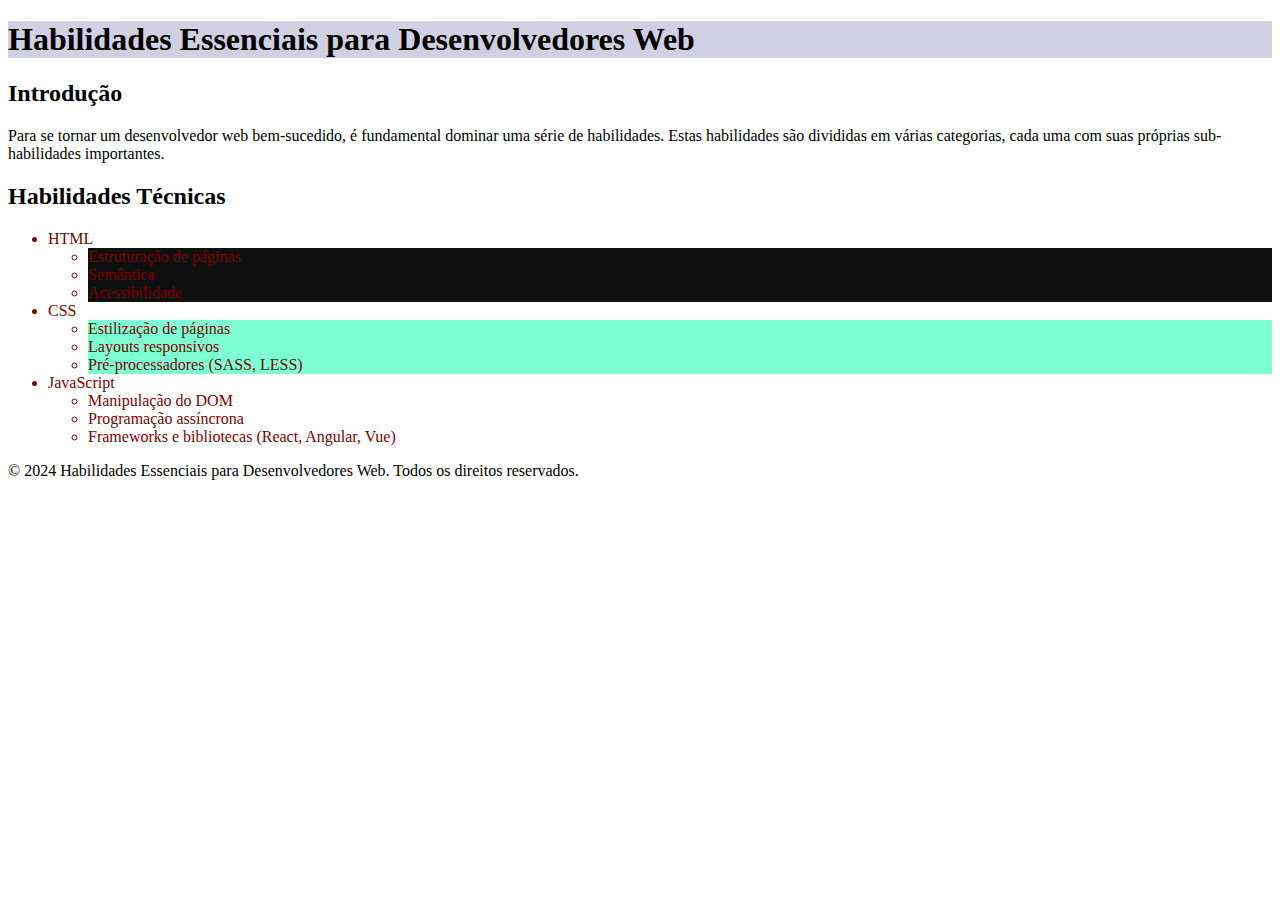
<file: exercicios de css/aula combinadores/index.html>
<!DOCTYPE html>
<html lang="pt-BR">
<head>
    <meta charset="UTF-8">
    <meta name="viewport" content="width=device-width, initial-scale=1.0">
    <title>Habilidades Essenciais para Desenvolvedores Web</title>
    <link rel="stylesheet" href="style.css">
</head>
<body>
    <header>
        <h1>Habilidades Essenciais para Desenvolvedores Web</h1>
    </header>

    <main>
        <section>
            <h2>Introdução</h2>
            <p>Para se tornar um desenvolvedor web bem-sucedido, é fundamental dominar uma série de habilidades. Estas habilidades são divididas em várias categorias, cada uma com suas próprias sub-habilidades importantes.</p>
        </section>

        <section>
            <h2>Habilidades Técnicas</h2>
            <ul>
                <li id="html">HTML
                    <ul>
                        <li>Estruturação de páginas</li>
                        <li>Semântica</li>
                        <li>Acessibilidade</li>
                    </ul>
                </li>
                <li class="css">CSS
                    <ul>
                        <li>Estilização de páginas</li>
                        <li>Layouts responsivos</li>
                        <li>Pré-processadores (SASS, LESS)</li>
                    </ul>
                </li>
                <li>JavaScript
                    <ul>
                        <li>Manipulação do DOM</li>
                        <li>Programação assíncrona</li>
                        <li>Frameworks e bibliotecas (React, Angular, Vue)</li>
                    </ul>
                </li>
            </ul>
        </section>

       
    </main>

    <footer>
        <p>&copy; 2024 Habilidades Essenciais para Desenvolvedores Web. Todos os direitos reservados.</p>
    </footer>
</body>
</html>
</file>
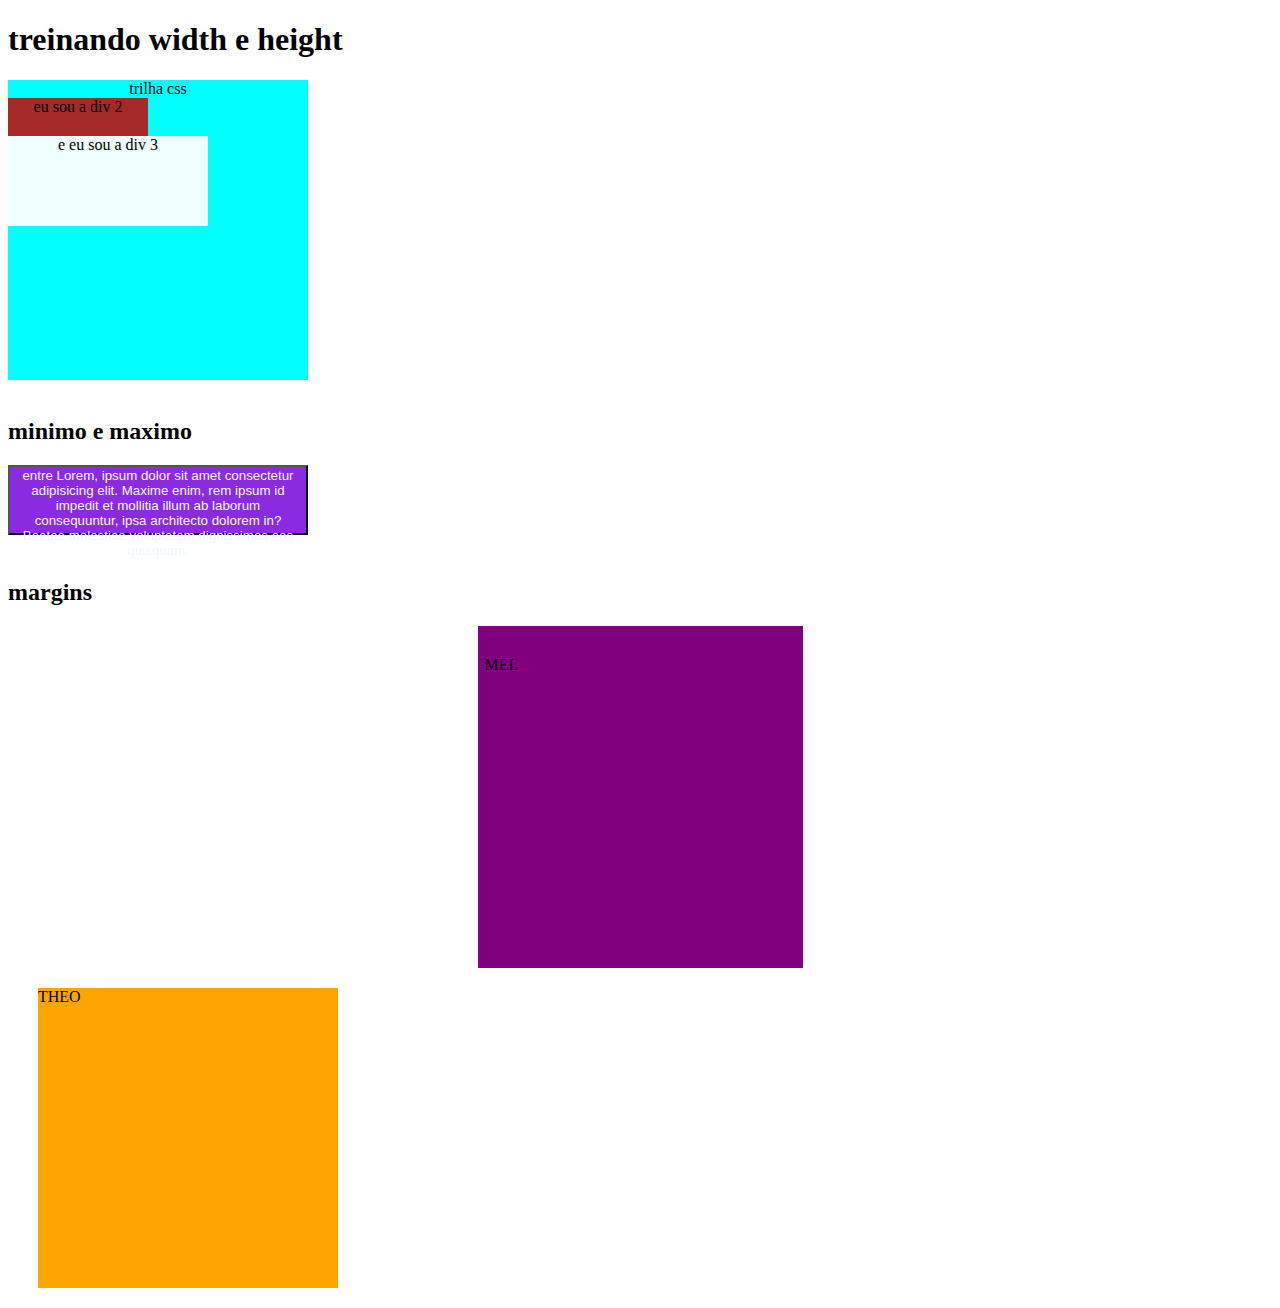
<file: exercicios de css/aula dimensionamento e espasamento/index.html>
<!DOCTYPE html>
<html lang="pt-br">
<head>
    <meta charset="UTF-8">
    <meta name="viewport" content="width=device-width, initial-scale=1.0">
    <title>trilha</title>
    <style>
        #div1 {
            background-color: aqua;
            text-align: center;
            width: 300px;
            height: 300px;
        }

        #div2 {
            background-color: brown;
            align-items: center;
            width: 140px;
            height: auto;
        }
        #div3 {
            background-color: azure;
            width: 200px;
            margin-top: 20px;
            height: 90px;
        }
        button {
            color: aliceblue;
            background-color: blueviolet;
            min-width: 200px;
            min-height: 50px;
            max-width: 300px;
            max-height: 70px;
        }
        main div{
            height: 300px;
            width: 300px;
        }
        #ele {
            background-color: purple;
            margin: auto;
            padding: 30px 18px 12px 7px;
            
        }
        #ela {
            margin-top: 20px;
            margin-left: 30px;
            margin-right: 20px;
            margin-bottom: 20px;
            background-color: orange;
        }
    </style>
</head>
<body>
    <h1>treinando width e height</h1>
    <div id="div1"> trilha css
    <div id ="div2">
        eu sou a div 2
        <div id="div3"> e eu sou a div 3</div>
    </div>
</div>
 <br>

    <h2>minimo e maximo</h2>
    <button> entre Lorem, ipsum dolor sit amet consectetur adipisicing elit. Maxime enim, rem ipsum id impedit et mollitia illum ab laborum consequuntur, ipsa architecto dolorem in? Beatae molestiae voluptatem dignissimos eos quisquam. </button>

   <h2>margins</h2>
   <main>
    <div id="ele">
        MEL
    </div>
    <div id="ela">
         THEO
    </div>
   </main>
</body>
</html>
</file>
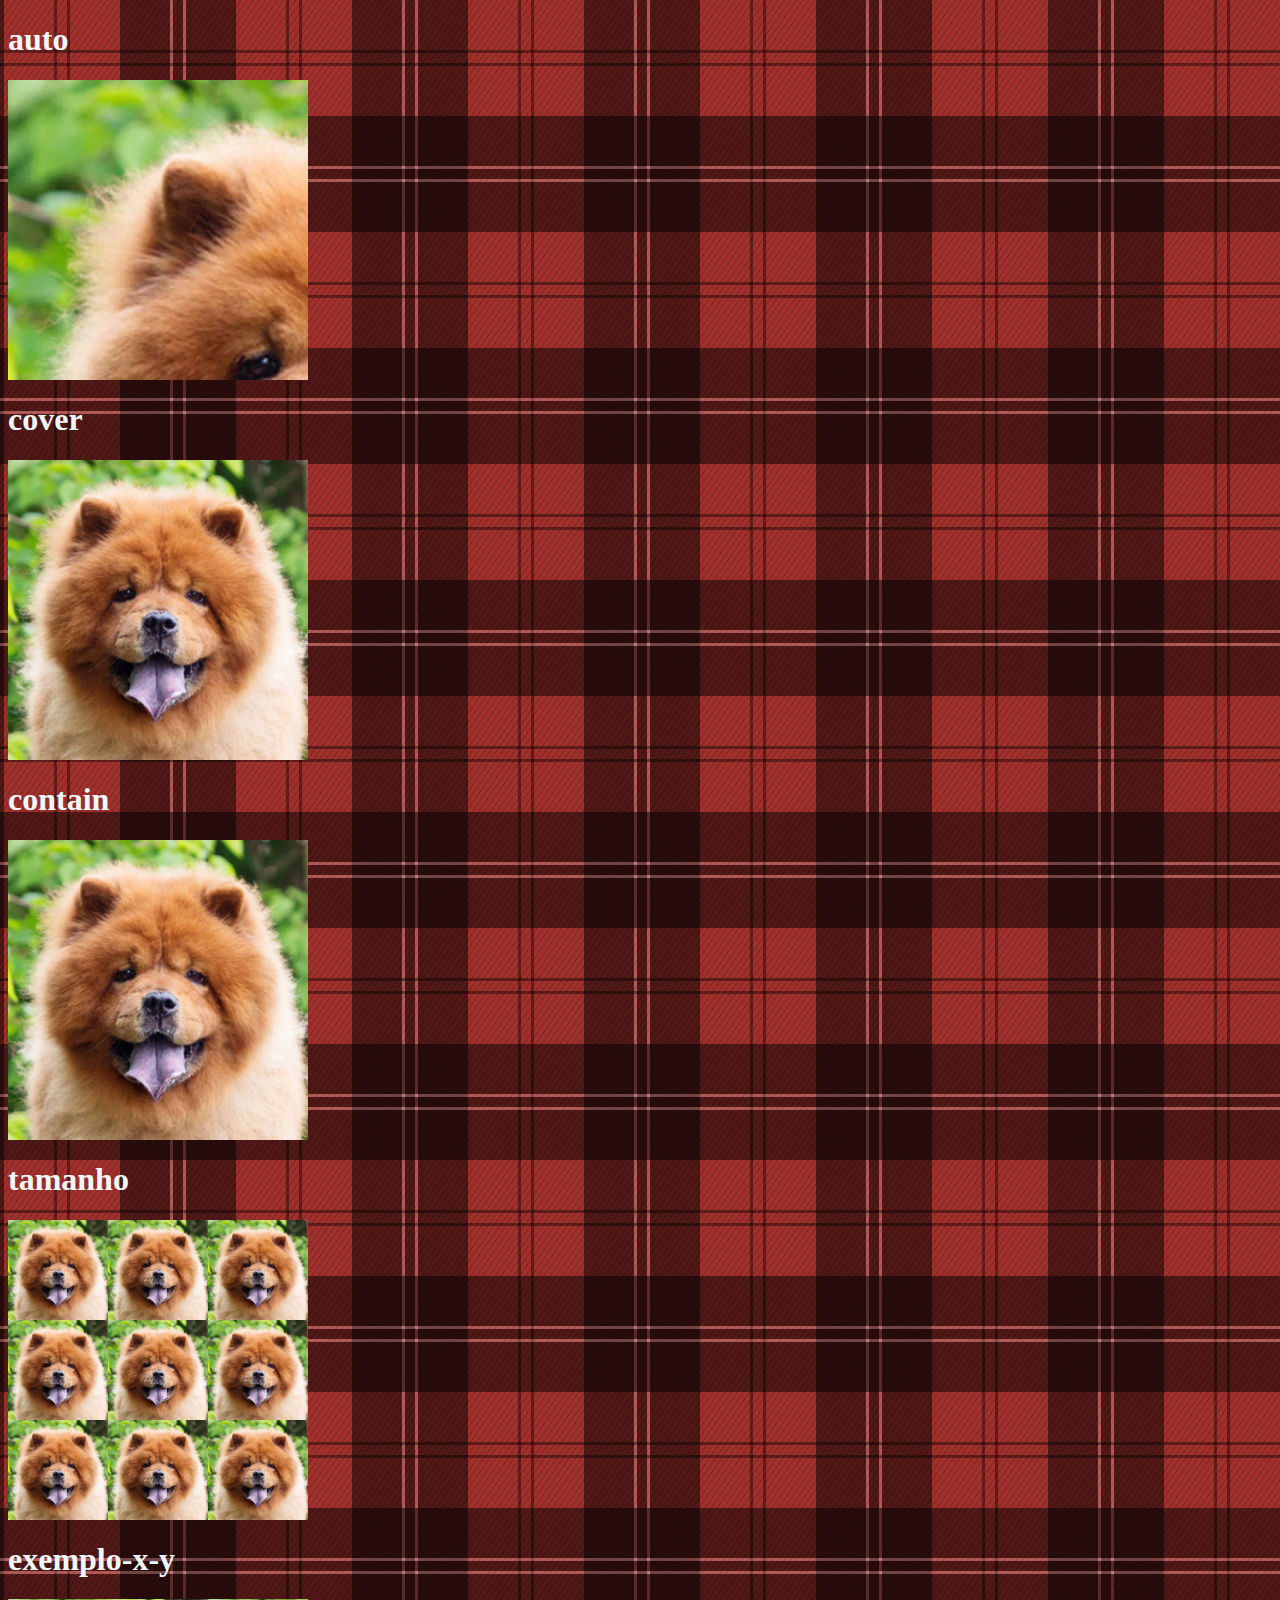
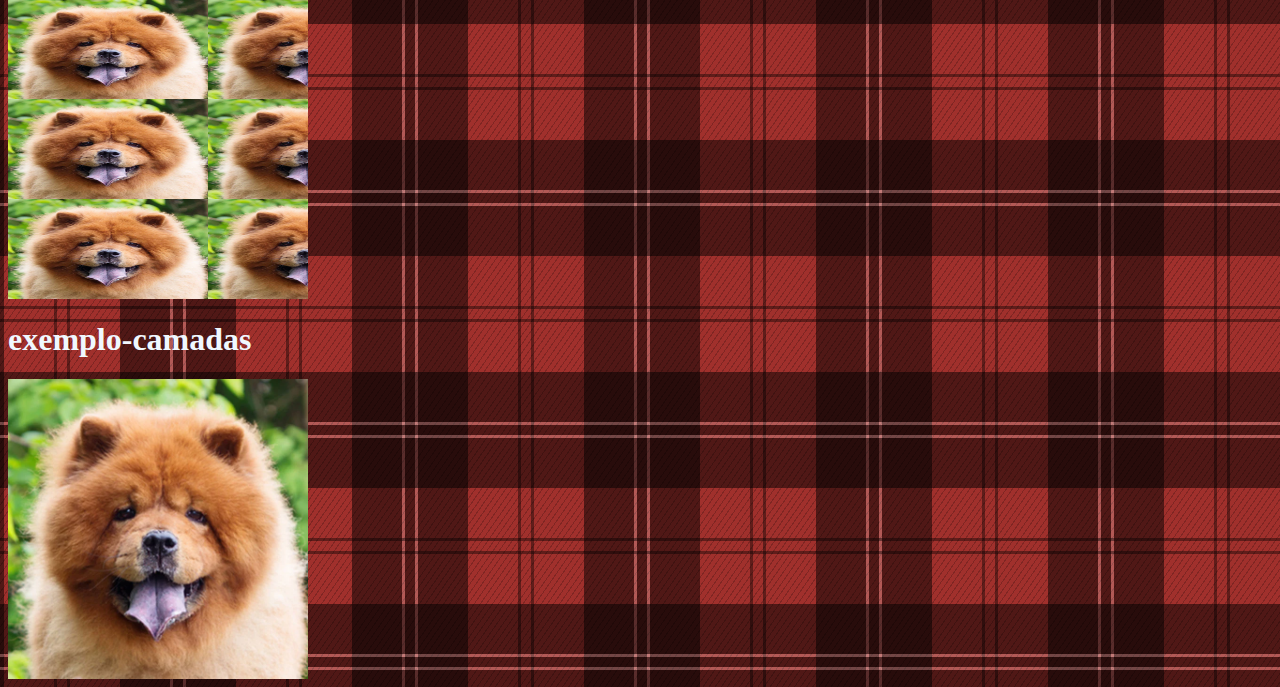
<file: exercicios de css/aula fundo de elementos/index.html>
<!DOCTYPE html>
<html lang="pt-br">
<head>
    <meta charset="UTF-8">
    <meta name="viewport" content="width=device-width, initial-scale=1.0">
    <title>Fundo</title>
     <link rel="stylesheet" href="style.css">
</head>
<body>
    <h1>auto</h1>
    <div id="auto" class="exemplo"> </div>
    <h1>cover</h1>
    <div id="cover" class="exemplo"> </div>
    <h1>contain</h1>
    <div id="contain" class="exemplo"> </div>
    <h1>tamanho</h1>
    <div id="tamanho" class="exemplo"> </div>
    <h1>exemplo-x-y</h1>
    <div id="exemplo-x-y" class="exemplo"> </div>
    <h1>exemplo-camadas</h1>
    <div id="exemplo-camadas" class="exemplo"> </div>
    
</body>
</html>
</file>
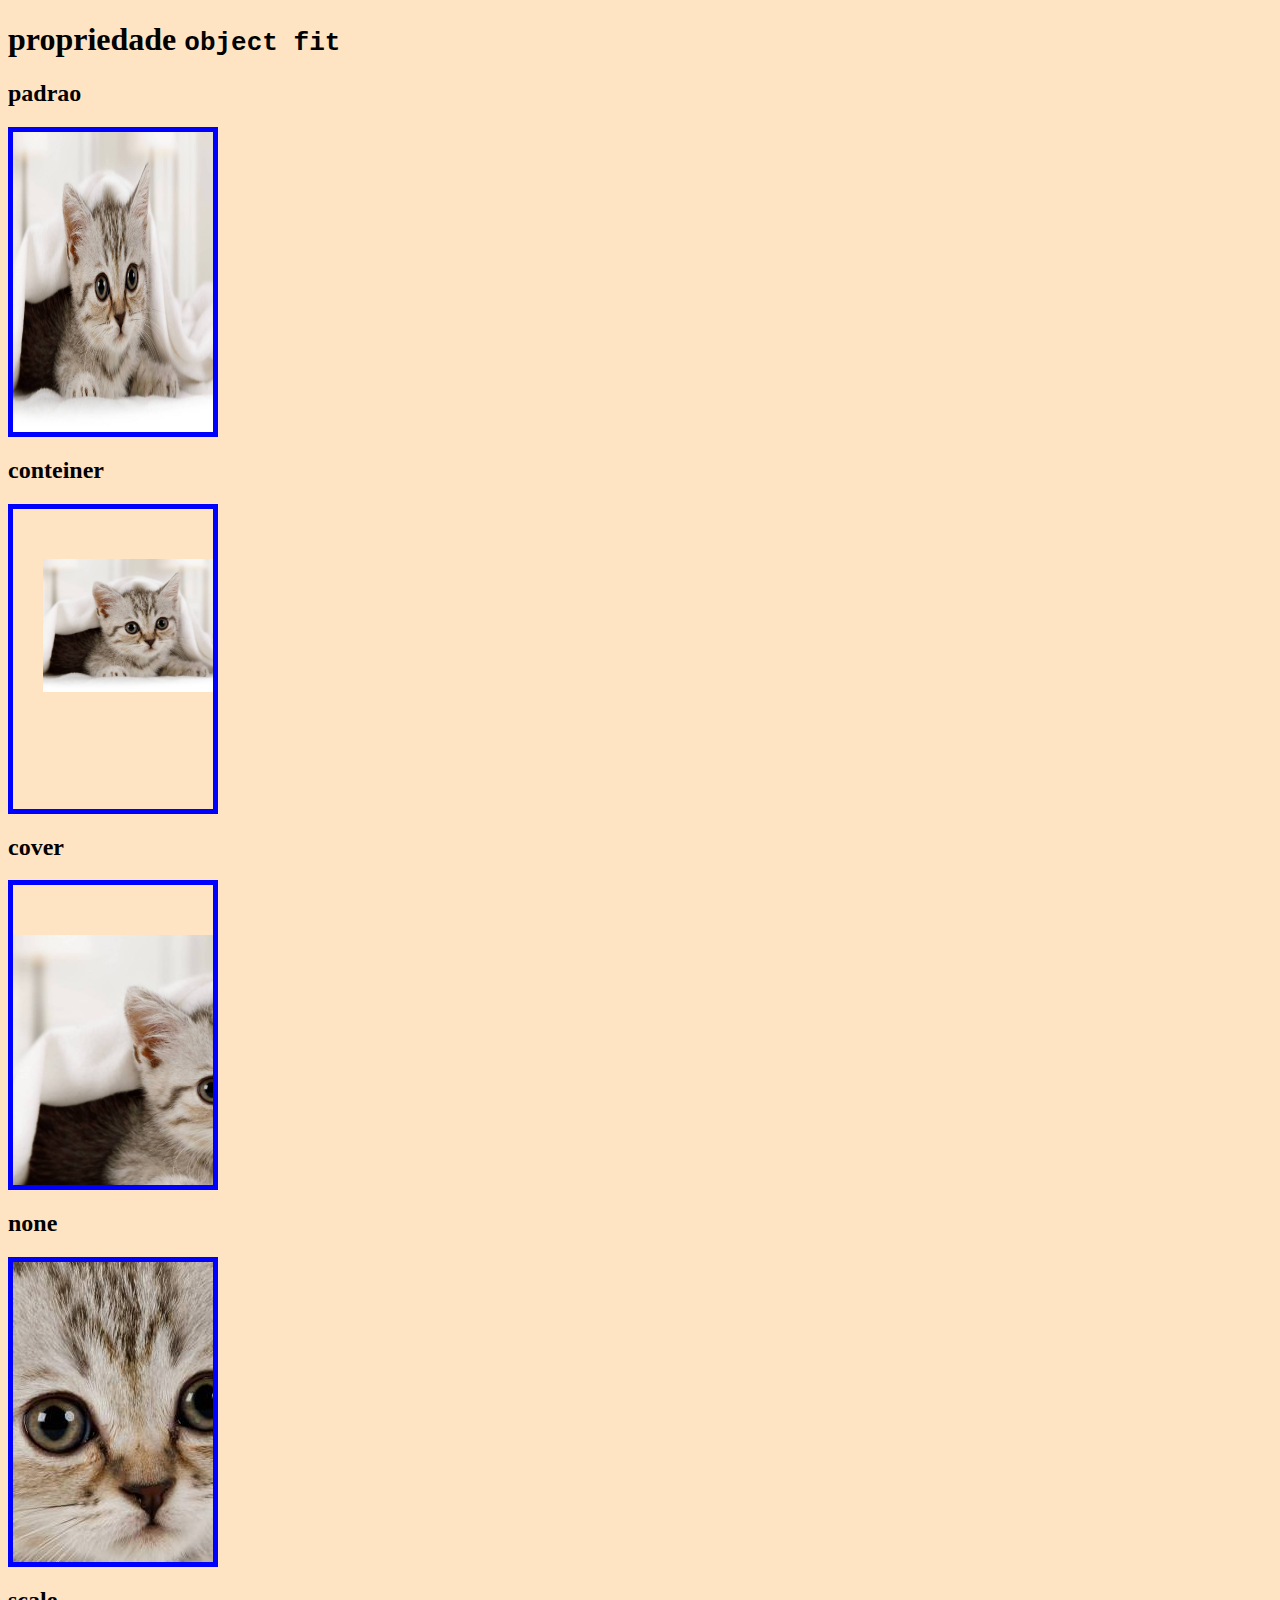
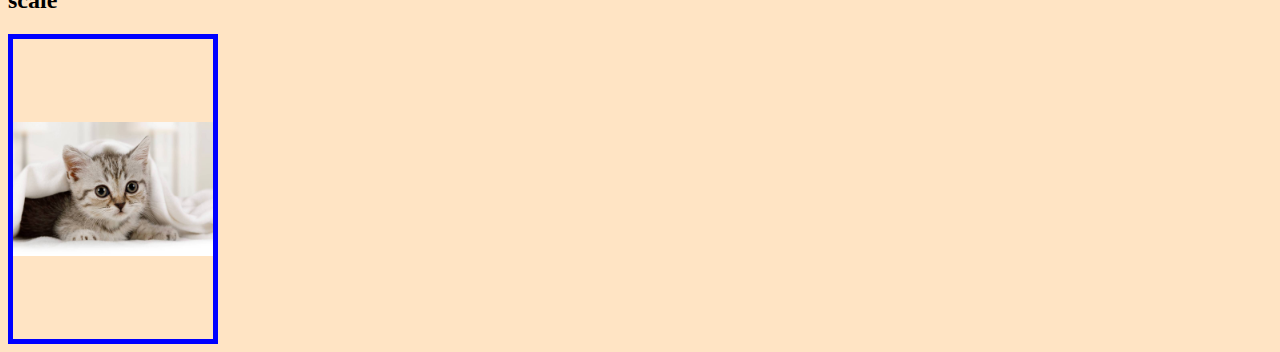
<file: exercicios de css/aula imagens/index.html>
<!DOCTYPE html>
<html lang="pt-br">
<head>
    <meta charset="UTF-8">
    <meta name="viewport" content="width=device-width, initial-scale=1.0">
    <title>Document</title>
    <style> 
    *{
        background-color: bisque;
    }
        div {
            width: 200px;
            height: 300px;
            border: 5px solid blue;
        }
        img {
            height: 100%;
            width: 100%;
        }
        #contain {
            object-fit: contain;
            object-position: 30px 50px;
        }
        #cover {
            object-fit: cover;
            object-position: left 50px;
        }
        #none {
            object-fit: none;
        }
        #scale {
            object-fit: scale-down;
        }
    </style>
</head>
<body>
    <h1>
        propriedade <code>object fit</code>
    </h1>
    <h2>padrao</h2>
    <div>
        <img src="filhote-capa.jpg.jpg" alt="">
    </div>

    <h2>conteiner</h2>
    <div>
        <img src="filhote-capa.jpg.jpg" alt="" id="contain">
    </div>

    <h2>cover</h2>
    <div>
        <img src="filhote-capa.jpg.jpg" alt="" id="cover">
    </div>

    <h2>none</h2>
    <div>
        <img src="filhote-capa.jpg.jpg" alt="" id="none">
    </div>

    <h2>scale</h2>
    <div>
        <img src="filhote-capa.jpg.jpg" alt="" id="scale">
    </div>
</body>
</html>
</file>
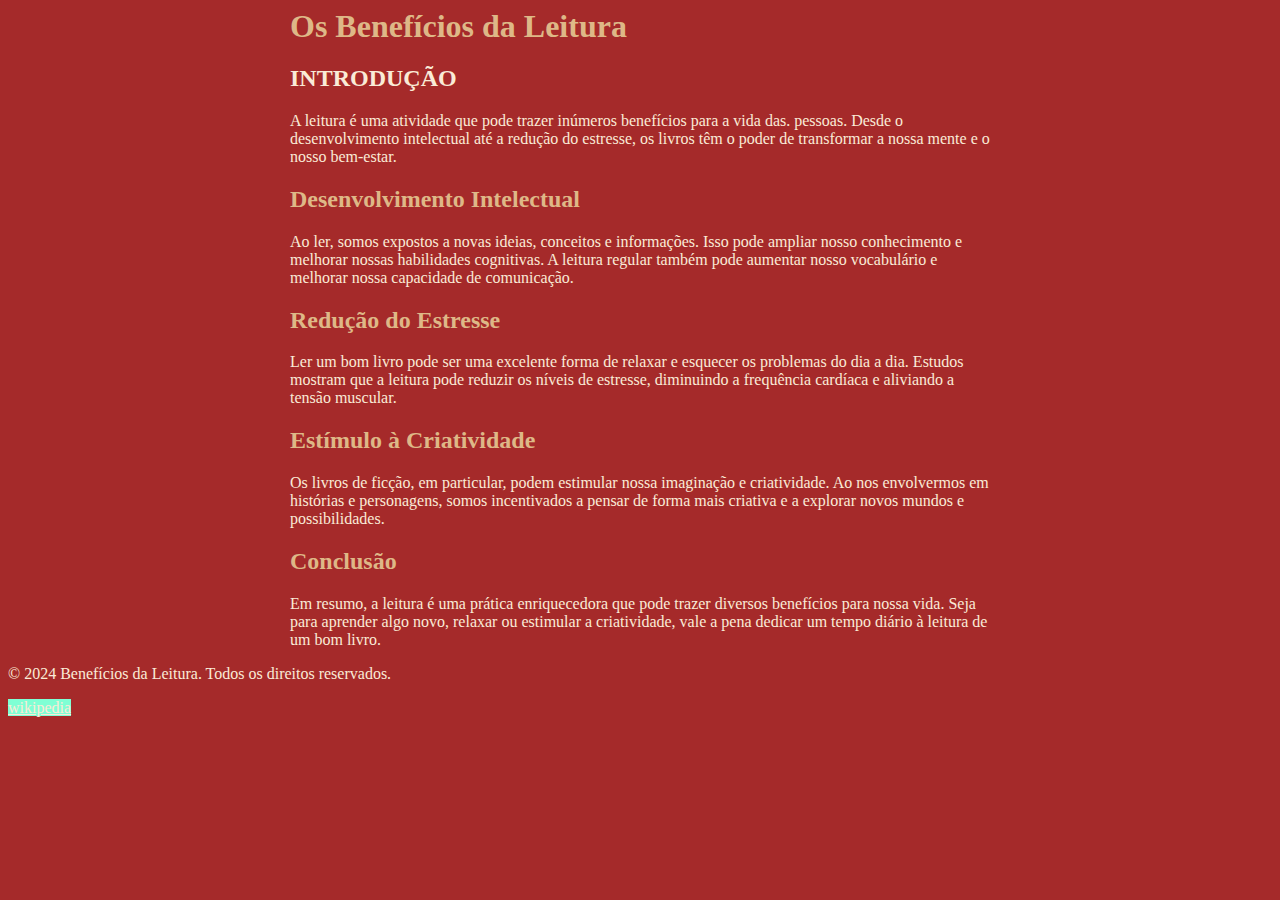
<file: exercicios de css/aula seletores/index.html>
<!DOCTYPE html>
<html lang="pt-BR">
<head>
    <meta charset="UTF-8">
    <meta name="viewport" content="width=device-width, initial-scale=1.0">
    <title>seletores</title>
    <link rel="stylesheet" href="style.css">
</head>
<body>
    <header>
        <h1>Os Benefícios da Leitura</h1>
    </header>

    <main>
        <section>
            <h2 id = "unico">Introdução</h2>
            <p class="destaque">A leitura é uma atividade que pode trazer inúmeros benefícios para a vida das. pessoas. Desde o desenvolvimento intelectual até a redução do estresse, os livros têm o poder de transformar a nossa mente e o nosso bem-estar.</p>
        </section>

        <section>
            <h2>Desenvolvimento Intelectual</h2>
            <p class="destaque">Ao ler, somos expostos a novas ideias, conceitos e informações. Isso pode ampliar nosso conhecimento e melhorar nossas habilidades cognitivas. A leitura regular também pode aumentar nosso vocabulário e melhorar nossa capacidade de comunicação.</p>
        </section>

        <section>
            <h2>Redução do Estresse</h2>
            <p class="destaque">Ler um bom livro pode ser uma excelente forma de relaxar e esquecer os problemas do dia a dia. Estudos mostram que a leitura pode reduzir os níveis de estresse, diminuindo a frequência cardíaca e aliviando a tensão muscular.</p>
        </section>

        <section>
            <h2>Estímulo à Criatividade</h2>
            <p class="destaque">Os livros de ficção, em particular, podem estimular nossa imaginação e criatividade. Ao nos envolvermos em histórias e personagens, somos incentivados a pensar de forma mais criativa e a explorar novos mundos e possibilidades.</p>
        </section>

        <section>
            <h2>Conclusão</h2>
            <p>Em resumo, a leitura é uma prática enriquecedora que pode trazer diversos benefícios para nossa vida. Seja para aprender algo novo, relaxar ou estimular a criatividade, vale a pena dedicar um tempo diário à leitura de um bom livro.</p>
        </section>
    </main>

    <footer>
        <p>&copy; 2024 Benefícios da Leitura. Todos os direitos reservados.</p>
        <a href="#"> wikipedia </a>
    </footer>
</body>
</html>
</file>
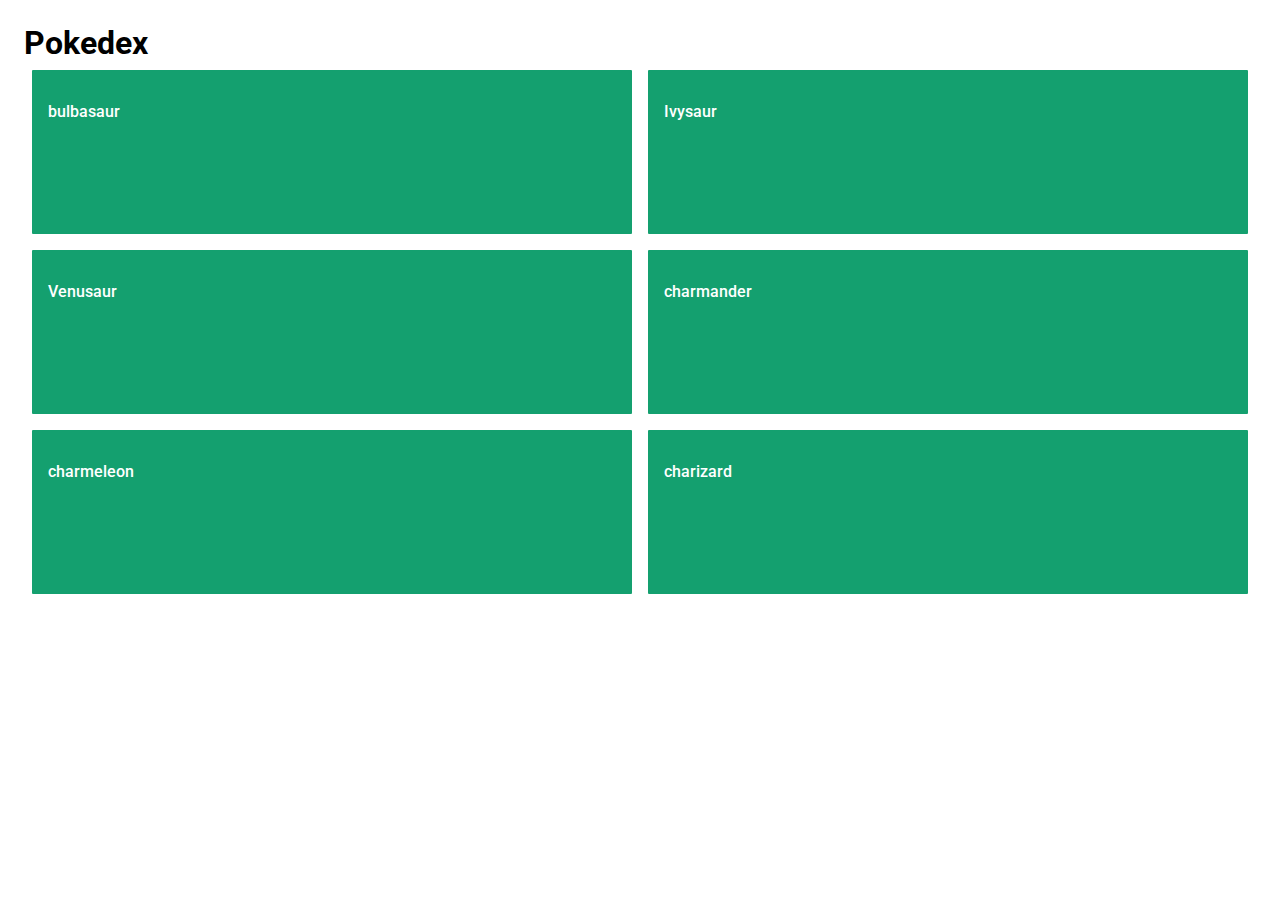
<file: exercicios de javascript /pokedex/index.html>
<!DOCTYPE html>
<html lang="pt-br">
<head>
    <meta charset="UTF-8">
    <meta name="viewport" content="width=device-width, initial-scale=1.0">
    <title>pokedex</title>
    <!-- arquivo css-->
    <link rel="stylesheet" href=" settings/css/global.css">
    <!-- fonte-->
    <link rel="preconnect" href="https://fonts.googleapis.com">
<link rel="preconnect" href="https://fonts.gstatic.com" crossorigin>
<link href="https://fonts.googleapis.com/css2?family=Roboto:ital,wght@0,100;0,300;0,500;0,700;1,100;1,300;1,500;1,700&display=swap" rel="stylesheet">
</head>
<body>
    <section class="content">
        <h1>Pokedex</h1>
        <ol class="pokemon">
            <li>
                bulbasaur
            </li>
            <li>
                Ivysaur
            </li>
            <li>
                Venusaur
            </li>
            <li>
                charmander
            </li>
            <li>
                charmeleon
            </li>
            <li>
                charizard
            </li>
        </ol>
    </section>

<script src=" settings/js/main.js"></script>
</body>
</html>
</file>
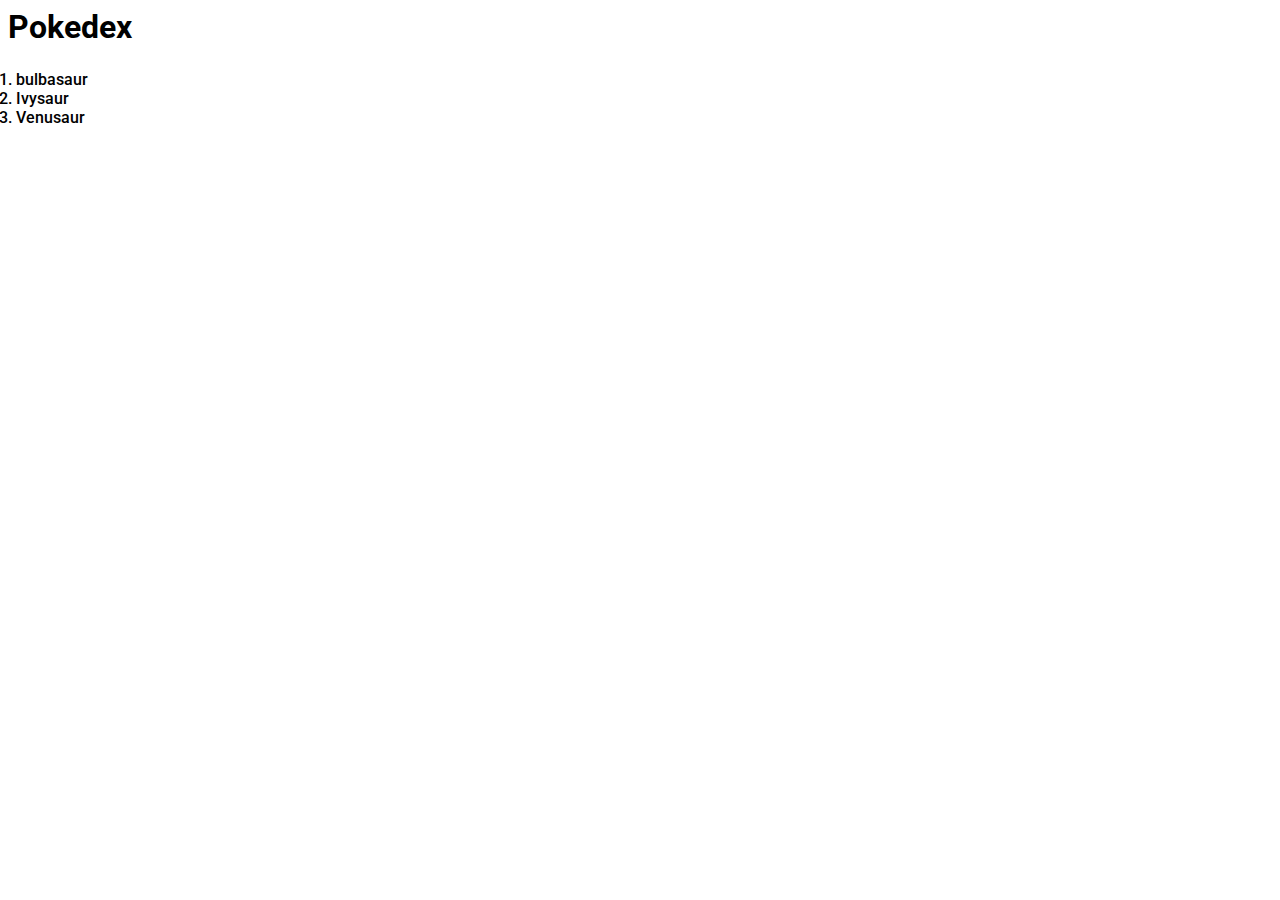
<file: exercicios de javascript/pokedex/index.html>
<!DOCTYPE html>
<html lang="pt-br">
<head>
    <meta charset="UTF-8">
    <meta name="viewport" content="width=device-width, initial-scale=1.0">
    <title>pokedex</title>
    <!-- arquivo css-->
    <link rel="stylesheet" href=" settings/css/global.css">
    <!-- fonte-->
    <link rel="preconnect" href="https://fonts.googleapis.com">
<link rel="preconnect" href="https://fonts.gstatic.com" crossorigin>
<link href="https://fonts.googleapis.com/css2?family=Roboto:ital,wght@0,100;0,300;0,500;0,700;1,100;1,300;1,500;1,700&display=swap" rel="stylesheet">
</head>
<body>
    <section>
        <h1>Pokedex</h1>
        <ol class="content">
            <li>bulbasaur</li>
            <li>Ivysaur</li>
            <li>Venusaur</li>
        </ol>
    </section>

<script src=" settings/js/main.js"></script>
</body>
</html>
</file>
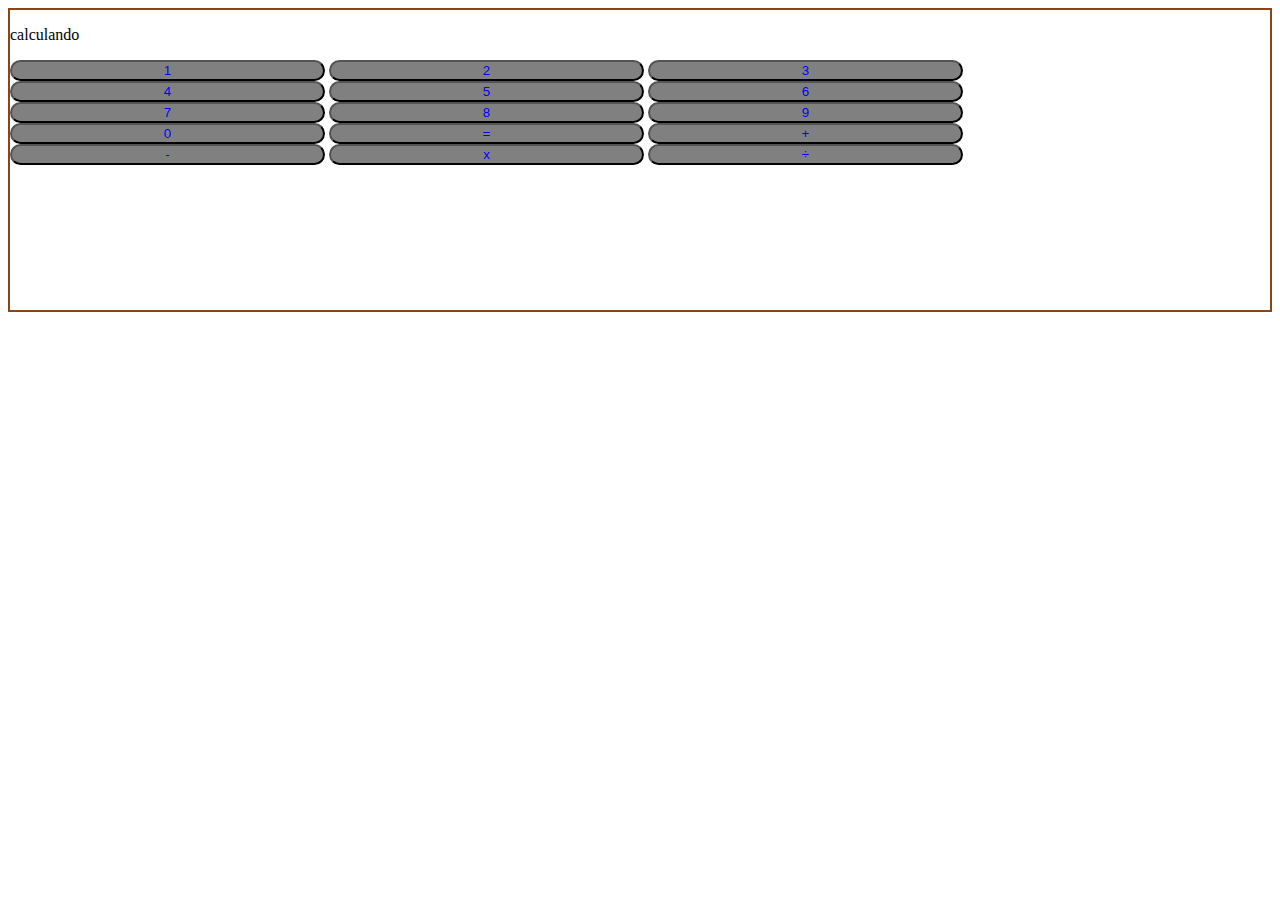
<file: exercicios de javascript /miniprojetos/calculadora/index.html>
<!DOCTYPE html>
<html lang="en">
<head>
    <meta charset="UTF-8">
    <meta name="viewport" content="width=device-width, initial-scale=1.0">
    <title>calculadora</title>
    <link rel="stylesheet" href="style.css">
</head>
<body>
    <main>
    <p>calculando</p>
    <button> 1 </button>
    <button> 2 </button>
    <button> 3 </button>
    <button> 4 </button>
    <button> 5 </button>
    <button> 6 </button>
    <button> 7 </button>
    <button> 8 </button>
    <button> 9 </button>
    <button> 0 </button>
    <button> = </button>
    <button> + </button>
    <button> - </button>
    <button> x </button>
    <button> ÷</button>
</main>

</body>
</html>
</file>
<file: exercicios de css/aula combinadores/style.css>
h2 + ul{  /*irmao adjacente*/
    
    color:rgb(128, 0, 0);
}
 /*irmao em geral seria ~*/


body > header {/*filho */
    background-color: rgb(208, 208, 226);
}


#html li { /*decedentes */
    background-color: rgb(15, 15, 15);
}

.css li{
    background-color: aquamarine;
}
</file>
<file: exercicios de css/aula fundo de elementos/style.css>
.exemplo {
    background-color: blue;
    background-image: url(chow_chow-p.webp);
    height: 300px;
    width: 300px;
}
body {
    color:aliceblue;
    width: 100%;
    height: 100%;
    background-color: hsl(2, 57%, 40%);
background-image: repeating-linear-gradient(transparent, transparent 50px, rgba(0,0,0,.4) 50px, rgba(0,0,0,.4) 53px, transparent 53px, transparent 63px, rgba(0,0,0,.4) 63px, rgba(0,0,0,.4) 66px, transparent 66px, transparent 116px, rgba(0,0,0,.5) 116px, rgba(0,0,0,.5) 166px, rgba(255,255,255,.2) 166px, rgba(255,255,255,.2) 169px, rgba(0,0,0,.5) 169px, rgba(0,0,0,.5) 179px, rgba(255,255,255,.2) 179px, rgba(255,255,255,.2) 182px, rgba(0,0,0,.5) 182px, rgba(0,0,0,.5) 232px, transparent 232px),
repeating-linear-gradient(270deg, transparent, transparent 50px, rgba(0,0,0,.4) 50px, rgba(0,0,0,.4) 53px, transparent 53px, transparent 63px, rgba(0,0,0,.4) 63px, rgba(0,0,0,.4) 66px, transparent 66px, transparent 116px, rgba(0,0,0,.5) 116px, rgba(0,0,0,.5) 166px, rgba(255,255,255,.2) 166px, rgba(255,255,255,.2) 169px, rgba(0,0,0,.5) 169px, rgba(0,0,0,.5) 179px, rgba(255,255,255,.2) 179px, rgba(255,255,255,.2) 182px, rgba(0,0,0,.5) 182px, rgba(0,0,0,.5) 232px, transparent 232px),
repeating-linear-gradient(125deg, transparent, transparent 2px, rgba(0,0,0,.2) 2px, rgba(0,0,0,.2) 3px, transparent 3px, transparent 5px, rgba(0,0,0,.2) 5px);
}
#auto {
    background-image: auto;
}
#cover {
    background-size: cover;

}
#contain {
    background-size: contain;
}

#tamanho {
    background-size: 100px;
}
#exemplo-x-y {
    background-size: 200px 100px;
}
#exemplo-camadas {
    background-size: contain,cover;
}
</file>
<file: exercicios de css/aula seletores/style.css>
h1,h2{ /*seletor por tags */
    color: burlywood;
}

* { /*seletor universal*/
    background-color: brown;
}


.destaque,p,a ,#unico{ /*seletor por classes*/
    color: antiquewhite;
}

#unico { /*seletor por ID*/
    text-transform: uppercase;


}

[href] { /*seletor por atributo*/
    background-color: aquamarine;
}

main, h1{
    height: auto;
    width: 700px;
    margin: auto;
}
</file>
<file: exercicios de javascript /pokedex/settings/css/global.css>
* {
    font-family: "Roboto", sans-serif;
    font-weight: 500;
    font-style: normal;

}
h1 {
    margin: 0;
    font-weight: 700;
}
.content {
    padding: 1rem;
}

ol.pokemon {
    display: grid;
    grid-template-columns: 1fr 1fr;
    list-style: none;
    padding: 0;
    margin: 0;
}
ol.pokemon li {
    background-color: #14A06F;
    color: white;
    height: 100px;
    border-radius: 1px;
    padding: 2rem 1rem;
    margin: 0.5rem;
}
</file>
<file: exercicios de javascript/pokedex/settings/css/global.css>
* {
    font-family: "Roboto", sans-serif;
    font-weight: 500;
    font-style: normal;

}
h1 {
    margin: 0;
    font-weight: 700;
}
.content {
    padding: 1rex;
}
</file>
<file: exercicios de javascript /miniprojetos/calculadora/style.css>
main {
    min-width: 350px;
    min-height: 300px;
    border: 2px saddlebrown solid;
}



button {
    color: blue;
    background-color: gray;
    width: 25%;
    height: 2%;
    border-radius: 20px;
}
</file>
